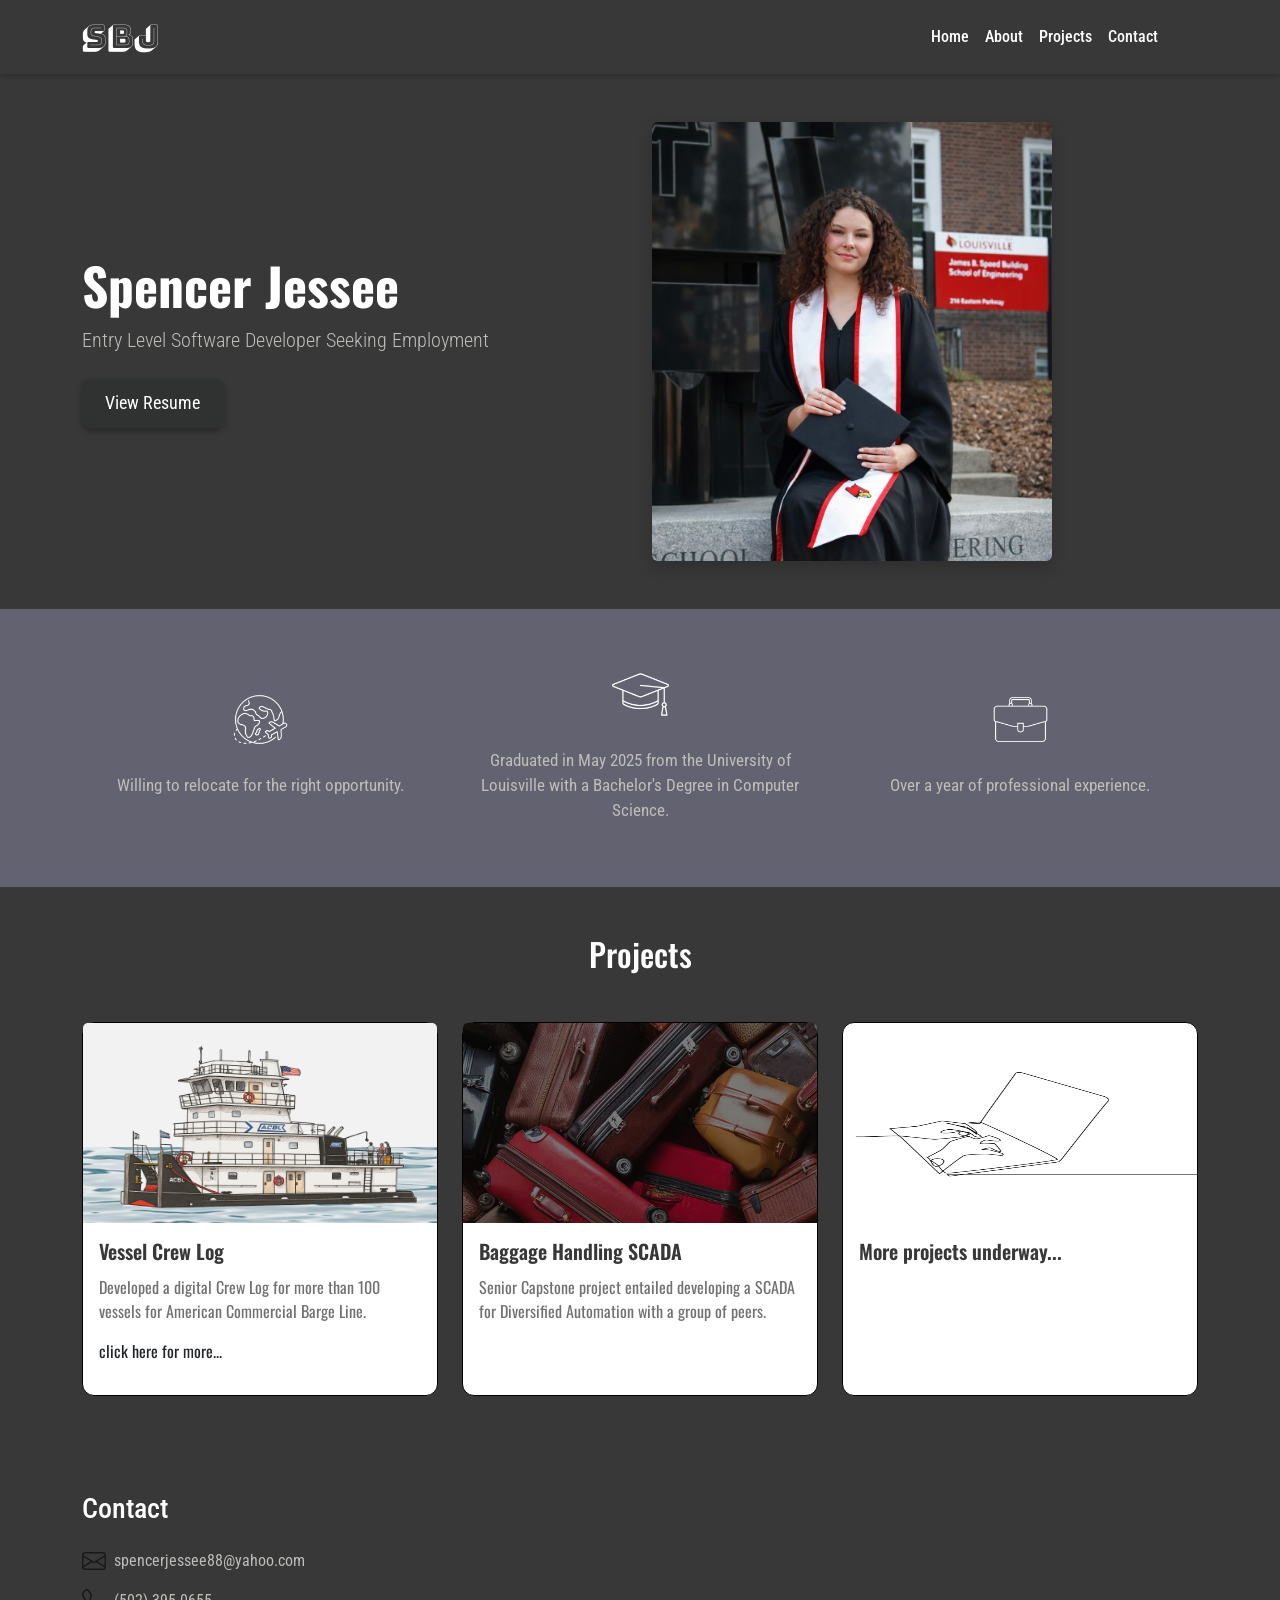
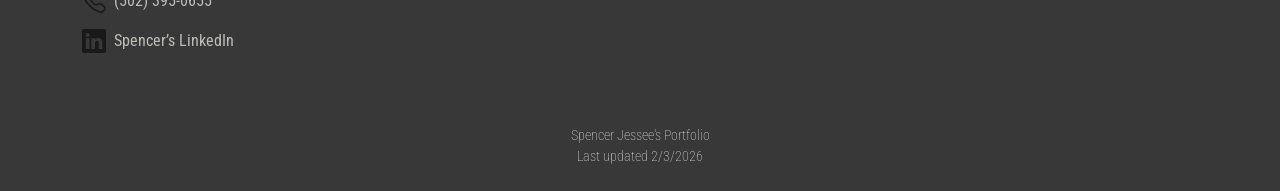
<file: index.html>
<!doctype html>
<html lang="en">

<head>
  <meta charset="utf-8" />
  <meta name="viewport" content="width=device-width, initial-scale=1" />
  <title>Spencer's Portfolio</title>

  <!-- Bootstrap CSS -->
  <link href="https://cdn.jsdelivr.net/npm/bootstrap@5.3.3/dist/css/bootstrap.min.css" rel="stylesheet"
    integrity="sha384-QWTKZyjpPEjISv5WaRU9OFeRpok6YctnYmDr5pNlyT2bRjXh0JMhjY6hW+ALEwIH" crossorigin="anonymous" />

  <!-- Google Fonts -->
  <link rel="preconnect" href="https://fonts.googleapis.com">
  <link rel="preconnect" href="https://fonts.gstatic.com" crossorigin>
  <link
    href="https://fonts.googleapis.com/css2?family=Bungee+Shade&family=Oswald:wght@200..700&family=Roboto+Condensed:ital,wght@0,100..900;1,100..900&display=swap"
    rel="stylesheet">

  <!-- Custom CSS -->
  <link href="assets/css/style.css" rel="stylesheet" />

</head>

<body>
  <!-- Navbar -->
  <nav class="navbar navbar-expand-sm custom-navbar sticky-top">
    <div class="container">
      <a id="logoButton" class="navbar-brand logo-text" href="#">SBJ</a>
      <button class="navbar-toggler" data-bs-toggle="collapse" data-bs-target="#nav">
        <span class="navbar-toggler-icon"></span>
      </button>
      <div id="nav" class="collapse navbar-collapse justify-content-end">
        <ul class="navbar-nav text-end">
          <li class="nav-item"><a class="nav-link active" href="#home">Home</a></li>
          <li class="nav-item"><a class="nav-link" href="#about">About</a></li>
          <li class="nav-item"><a class="nav-link" href="#projects">Projects</a></li>
          <li class="nav-item"><a class="nav-link" href="#contact">Contact</a></li>
        </ul>
      </div>
    </div>
  </nav>

  <!-- Home -->
  <section id="home" class="py-5">
    <div class="container">
      <div class="row align-items-center g-4">
        <div class="col-lg-6">
          <h1 class="display-5 fw-bold">Spencer Jessee</h1>
          <p class="lead">Entry Level Software Developer Seeking Employment</p>
          <a href="Spencer_Jessee_Resume_2026.pdf" id="resumeButton" class="btn custom-button" target="_blank">View
            Resume</a>
        </div>
        <div class="col-lg-6 align-items-center">
          <img src="assets/img/graduation_photo2.jpg" class="img-fluid rounded" alt="Graduation photo" width="400" />
        </div>
      </div>
    </div>
  </section>

  <!-- About -->
  <section id="about" class="py-5">
    <div class="container">
      <div class="row text-center align-items-center g-4">
        <div class="col">
          <img src="./assets/img/travel.png" alt="Travel icon" class="icon mb-3">
          <p>Willing to relocate for the right opportunity.</p>
        </div>
        <div class="col">
          <img src="./assets/img/graduate-cap.png" alt="Graduation cap icon" class="icon mb-3">
          <p>Graduated in May 2025 from the University of Louisville with a Bachelor's Degree in Computer Science.</p>
        </div>
        <div class="col">
          <img src="./assets/img/briefcase.png" alt="Briefcase icon" class="icon mb-3">
          <p>Over a year of professional experience.</p>
        </div>
      </div>
    </div>
  </section>


  <!-- Projects -->
  <section id="projects" class="py-5">
    <div class="container">
      <h2 class="mb-5 text-center">Projects</h2>
      <div class="row g-4">
        <div class="col-md-4">
          <div class="card h-100 custom-card">
            <a href="vessel-crew-log.html" class="stretched-link"></a>
            <img src="assets/img/vessel.png" class="card-img-top" alt="Vessel Crew Log">
            <div class="card-body">
              <h5 class="card-title">Vessel Crew Log</h5>
              <p class="card-text">
                Developed a digital Crew Log for more than 100 vessels for American Commercial Barge Line.
              </p>
              <p>click here for more...</p>
            </div>
          </div>
        </div>

        <div class="col-md-4">
          <div class="card h-100 custom-card">
            <img src="assets/img/baggage.png" class="card-img-top" style="object-fit: cover;"
              alt="Baggage Handling SCADA">
            <div class="card-body">
              <h5 class="card-title">Baggage Handling SCADA</h5>
              <p class="card-text">
                Senior Capstone project entailed developing a SCADA for Diversified Automation with a group of peers.
              </p>
            </div>
          </div>
        </div>

        <div class="col-md-4">
          <div class="card h-100 custom-card">
            <img src="assets/img/coming soon.png" class="card-img-top" alt="More coming soon">
            <div class="card-body">
              <h5 class="card-title">More projects underway...</h5>
            </div>
          </div>
        </div>
      </div>
    </div>
  </section>


  <!-- Contact -->
  <section id="contact" class="py-5">
    <div class="container">
      <h3 class="mb-4">Contact</h3>
      <div class="d-flex flex-column gap-3">
        <div class="contact-item d-flex gap-2">
          <img src="assets/img/envelope.svg" alt="Email icon" class="contact-icon" />
          <a href="mailto:spencerjessee88@yahoo.com" class="contact-link">spencerjessee88@yahoo.com</a>
        </div>
        <div class="contact-item d-flex gap-2">
          <img src="assets/img/telephone.svg" alt="Phone icon" class="contact-icon" />
          <a href="tel:+15023950655" class="contact-link">(502) 395-0655</a>
        </div>
        <div class="contact-item d-flex gap-2">
          <img src="assets/img/linkedin.svg" alt="LinkedIn icon" class="contact-icon" />
          <a href="https://www.linkedin.com/in/spencer-jessee8/" target="_blank" class="contact-link">Spencer’s
            LinkedIn</a>
        </div>
      </div>
    </div>
  </section>

  <!-- Toast Notif: Recent Cert -->
  <div class="toast-container position-fixed bottom-0 end-0 p-3">
    <div id="myToast" class="toast position-relative" data-bs-autohide="false" role="alert" aria-live="polite"
      aria-atomic="true">
      <button type="button" class="btn-close position-absolute  btn-close-dark top-0 end-0 m-2" data-bs-dismiss="toast"
        aria-label="Close"></button>
      <div class="d-flex pe-5">
        <div class="toast-body align-items-center">
          I just completed a Javascript course, check out my certification!
        </div>
      </div>
      <div class="px-4 pb-4">
        <a href="./CertificateOfCompletion_JavaScript_Essential_Training.pdf" id="certButton"
          class="btn btn-sm toast-button" target="_blank">View Certificate</a>
      </div>
    </div>
  </div>

  <!-- Footer -->
  <footer class="py-4">
    <div class="container text-center small">
      <div>Spencer Jessee's Portfolio</div>
      <div>Last updated 2/3/2026</div>
    </div>
  </footer>

  <!-- Bootstrap JS (for navbar, etc.) -->
  <script src="https://cdn.jsdelivr.net/npm/bootstrap@5.3.3/dist/js/bootstrap.bundle.min.js"
    integrity="sha384-YvpcrYf0tY3lHB60NNkmXc5s9fDVZLESaAA55NDzOxhy9GkcIdslK1eN7N6jIeHz"
    crossorigin="anonymous"></script>

  <!-- JS -->
  <script>
    // logo button event
    const logo = document.getElementById('logoButton');
    logo.addEventListener('click', function (e) {
      e.preventDefault();
      logo.classList.add('logo-active');
    });
    // toast notif functionality
    var toastEl = document.getElementById('myToast')
    var toast = new bootstrap.Toast(toastEl, {
      Animation: true
    });
    setTimeout(() => {
      toast.show();
    }, 3000);
    // close toast after clicking certButton
    const certButton = document.getElementById('certButton');
    certButton.addEventListener('click', () => {
      toast.hide();
      toast.dispose();
    });
  </script>
</body>

</html
</file>
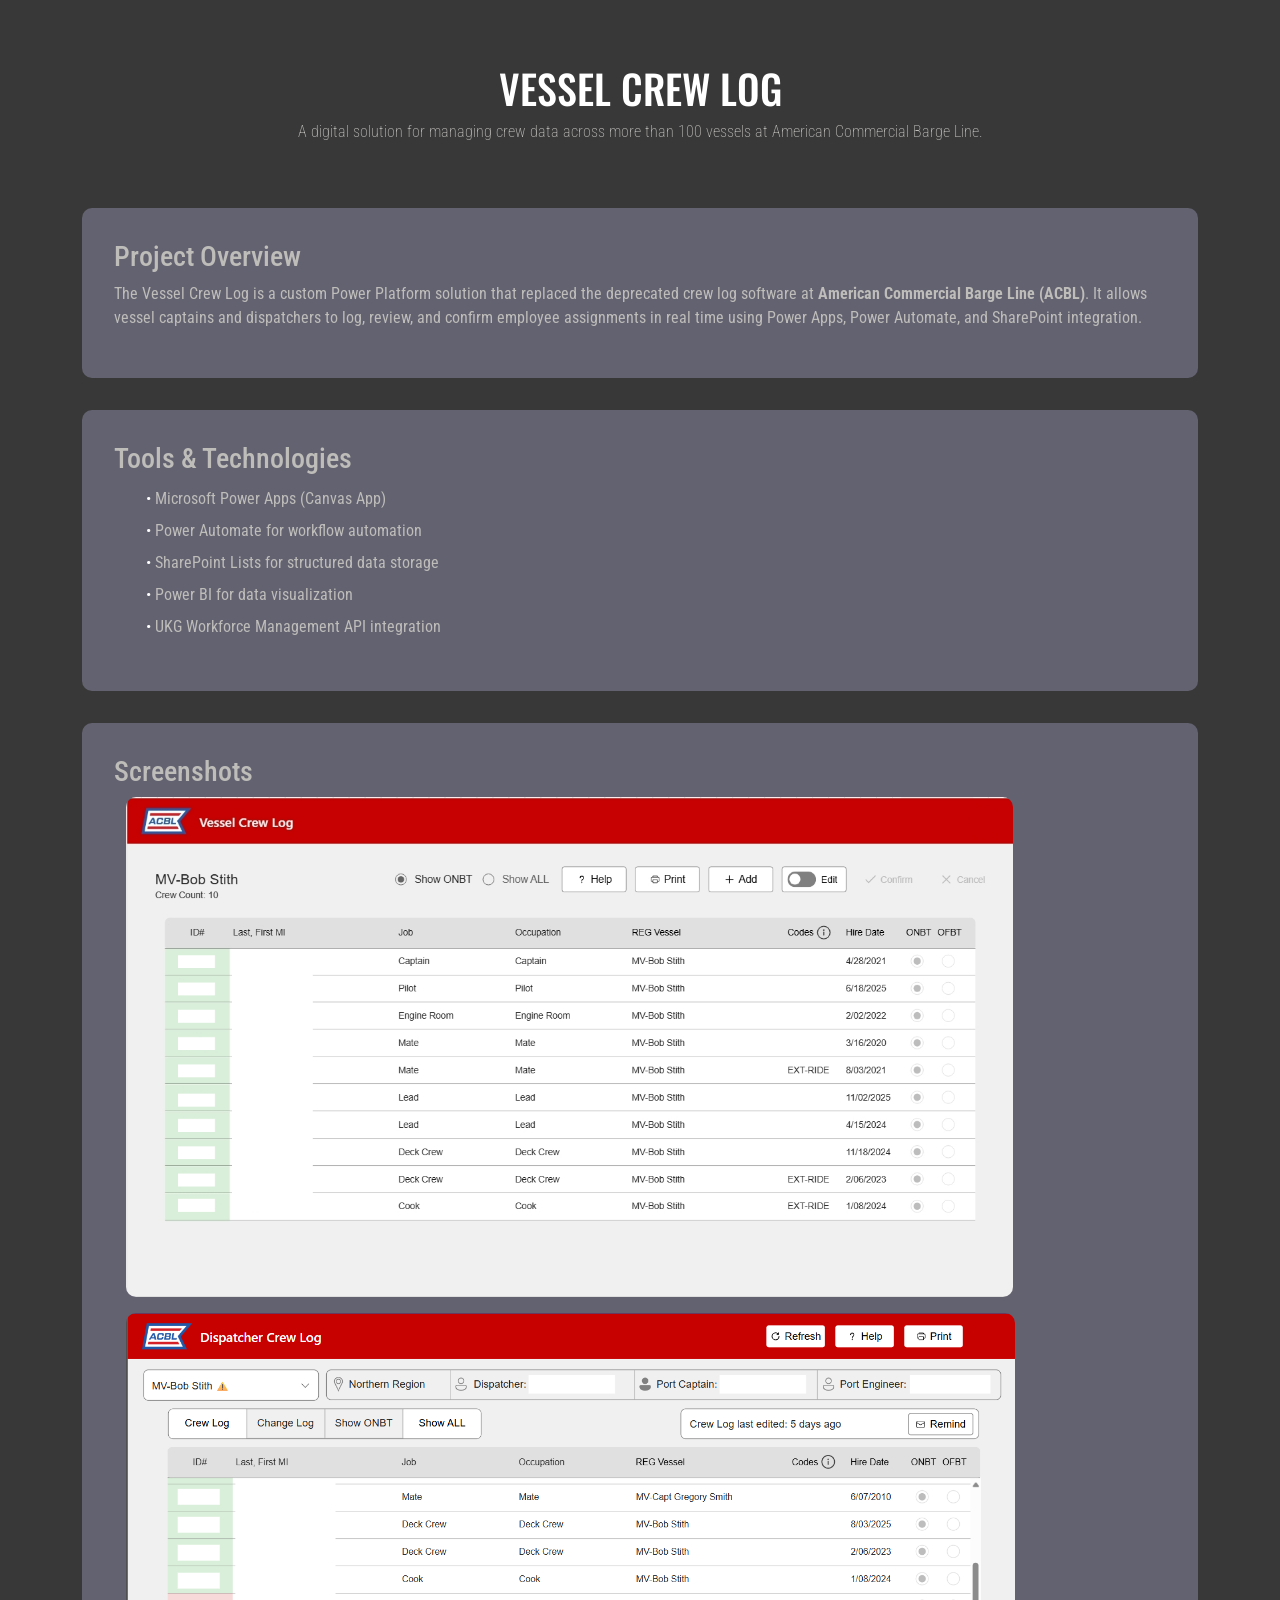
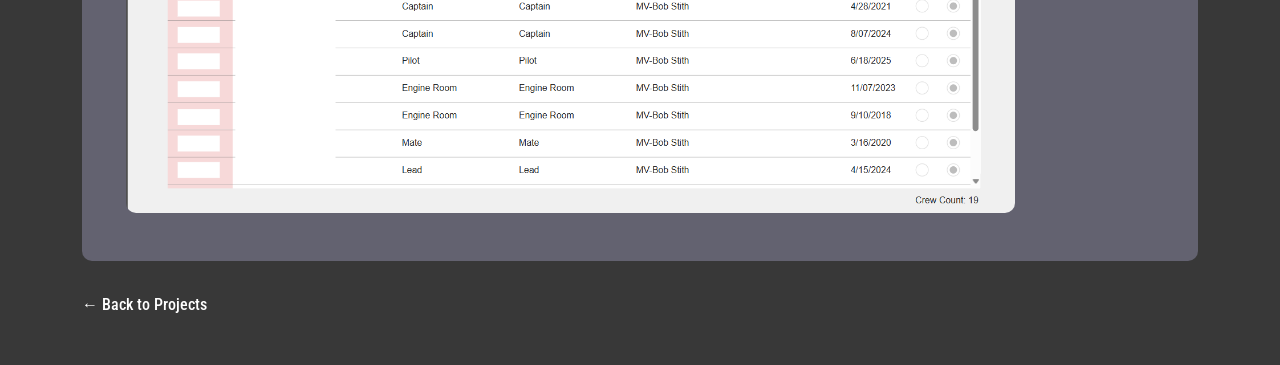
<file: vessel-crew-log.html>
<!doctype html>
<html lang="en">
<head>
  <meta charset="utf-8" />
  <meta name="viewport" content="width=device-width, initial-scale=1" />
  <title>Spencer's Projects | Vessel Crew Log</title>

  <!-- Bootstrap CSS -->
  <link
    href="https://cdn.jsdelivr.net/npm/bootstrap@5.3.3/dist/css/bootstrap.min.css"
    rel="stylesheet"
    integrity="sha384-QWTKZyjpPEjISv5WaRU9OFeRpok6YctnYmDr5pNlyT2bRjXh0JMhjY6hW+ALEwIH"
    crossorigin="anonymous"
  />

  <!-- Google Fonts -->
  <link rel="preconnect" href="https://fonts.googleapis.com">
  <link rel="preconnect" href="https://fonts.gstatic.com" crossorigin>
  <link href="https://fonts.googleapis.com/css2?family=Bungee+Shade&family=Oswald:wght@200..700&family=Roboto+Condensed:ital,wght@0,100..900;1,100..900&display=swap" rel="stylesheet">

  <!-- Custom CSS -->
  <link href="assets/css/style.css" rel="stylesheet" />

</head>

<body>
  <!-- Project Header -->
  <header class="project-header">
    <div class="container">
      <h1>VESSEL CREW LOG</h1>
      <p>A digital solution for managing crew data across more than 100 vessels at American Commercial Barge Line.</p>
    </div>
  </header>

  <!-- Project Content -->
  <section class="py-5">
    <div class="container">
      <div class="project-section">
        <h3>Project Overview</h3>
        <p>
          The Vessel Crew Log is a custom Power Platform solution that replaced the deprecated crew log software at 
          <strong>American Commercial Barge Line (ACBL)</strong>. It allows vessel captains and dispatchers to log, review, 
          and confirm employee assignments in real time using Power Apps, Power Automate, and SharePoint integration.
        </p>
      </div>

      <div class="project-section">
        <h3>Tools & Technologies</h3>
        <ul class="project-tools">
          <li>Microsoft Power Apps (Canvas App)</li>
          <li>Power Automate for workflow automation</li>
          <li>SharePoint Lists for structured data storage</li>
          <li>Power BI for data visualization</li>
          <li>UKG Workforce Management API integration</li>
        </ul>
      </div>

      <div class="project-section">
        <h3>Screenshots</h3>
        <div class="container">
          <div>
            <img src="assets/img/crew-log-screenshot.jpeg" class="img-fluid project-img" alt="Crew Log Power App screenshot">
          </div>
          <div>
            <img src="assets/img/dispatcher-log-screenshot.PNG" class="img-fluid project-img" alt="Crew Log dashboard screenshot">
          </div>
        </div>
      </div>

      <a href="index.html#projects" class="back-link">&larr; Back to Projects</a>
    </div>
  </section>
</body>
</html>
</file>
<file: assets/css/style.css>
/* ----------------------------------
   GLOBAL
---------------------------------- */
:root {
  --charcoal: rgb(56, 56, 56);
  --charcoal-rgb: 56, 56, 56;
  --white: rgb(255, 255, 255);
  --white-rgb: 255, 255, 255;
  --canvas: rgb(234, 230, 224);
  --canvas-rgb: 234, 230, 224;
  --mist: rgb(115, 112, 113);
  --lunar: rgb(190, 189, 186);
  --black: rgb(0, 0, 0);
  --graphite: rgb(48, 50, 50);
  --grid: rgb(99, 98, 112);
}

html {
  scroll-padding-top: 80px;
}

body {
  background-color: var(--charcoal);
  color: var(--white);
  font-family: "Roboto Condensed", sans-serif;
  font-optical-sizing: auto;
  background-size: 18px 18px;
}

section {
  padding-top: 5rem;
  padding-bottom: 5rem;
}


/* ----------------------------------
   NAVBAR
---------------------------------- */
.custom-navbar {
  background-color: var(--charcoal);
  box-shadow: 0 2px 6px rgba(0, 0, 0, 0.2);
}

.navbar-collapse {
  padding-right: 2rem;
}

.nav-link {
  color: var(--white) !important;
  font-weight: 500;
  transition: transform 0.3s ease;
  display: inline-block;
  transform-origin: center;
}

.nav-link:hover {
  color: var(--lunar) !important;
  transform: scale(1.1);
}


/* ----------------------------------
   LOGO (SBJ)
---------------------------------- */
.logo-text {
  font-family: "Bungee Shade", sans-serif;
  font-size: 2rem;
  font-weight: normal;
  letter-spacing: 1px;
  color: var(--white);
  transition: transform 0.3s ease;
}

.logo-text:hover {
  transform: scale(1.1) rotate(-2deg);
}

/* Override bootstrap forcing black */
#logoButton:hover,
#logoButton:active,
#logoButton:focus,
#logoButton:visited {
  color: var(--white) !important;
}


/* ----------------------------------
   HOME SECTION
---------------------------------- */
#home h1 {
  font-size: 3.2rem;
  color: var(--white);
  font-family: "Oswald", sans-serif;
}

#home .lead {
  color: var(--lunar);
  font-size: 1.25rem;
  margin-bottom: 1.5rem;
}

#home .img-fluid {
  border-radius: 12px;
  box-shadow: 0 6px 16px rgba(0, 0, 0, 0.18);
}


/* ----------------------------------
   BUTTONS
---------------------------------- */
.custom-button {
  background-color: var(--graphite);
  color: #fff;
  padding: 0.65rem 1.4rem;
  font-size: 1.1rem;
  border-radius: 8px;
  transition: 0.2s ease;
  box-shadow: 0 3px 6px rgba(0, 0, 0, 0.3);
}

.custom-button:hover,
.custom-button:active {
  background-color: var(--mist);
  color: #fff;
}


/* ----------------------------------
   ABOUT SECTION
---------------------------------- */
#about {
  background-color: var(--grid);
  color: var(--lunar);
}

#about p {
  text-align: center;
  font-size: 1.05rem;
}


/* ----------------------------------
   ICONS
---------------------------------- */
.icon {
  width: 75px;
  height: 75px;
  margin: 0 auto 10px;
  object-fit: contain;
}


/* ----------------------------------
   PROJECT CARDS
---------------------------------- */
#projects {
  font-family: "Oswald", sans-serif;
}
.custom-card {
  background-color: var(--white);
  border: 1px solid var(--black);
  border-radius: 12px;
  transition: transform 0.2s ease, box-shadow 0.2s ease;
}

.custom-card:hover {
  transform: translateY(-5px);
  box-shadow: 0 6px 14px rgba(0, 0, 0, 0.15);
}

.custom-card .card-img-top {
  height: 200px;
  object-fit: fill;
  filter: brightness(0.95);
}

.custom-card .card-title {
  color: var(--charcoal);
  font-weight: 600;
  margin-bottom: 0.75rem;
}

.custom-card .card-text {
  color: var(--mist);
}


/* ----------------------------------
   CONTACT SECTION
---------------------------------- */
.contact-icon {
  width: 24px;
  height: 24px;
  filter: brightness(50%) contrast(80%);
}

.contact-link {
  color: var(--lunar);
  text-decoration: none;
}

.contact-link:hover { 
  text-decoration: underline;
}


/* ----------------------------------
   FOOTER SECTION
---------------------------------- */
footer {
  border-top: 1 solid var(--white);
  background-color: var(--charcoal);
  color: var(--lunar);
  font-weight: 200;
}


/*----------------------------------
    CERT TOAST
----------------------------------*/
.toast {
  width: 300px;
  font-size: 1rem;
  font-family: "Oswald", sans-serif;
  background-color: rgba(var(--white-rgb), 0.5);
  color: var(--charcoal);
  border: 0;
  box-shadow: 6px 6px 20px 4px rgba(0, 0, 0, 0.2);
}

.toast-button {
  background-color: var(--charcoal);
  color: var(--white);
}


/* ----------------------------------
   VESSEL CREW LOG PROJECT
---------------------------------- */
.project-header {
  color: var(--white);
  padding: 4rem 0 0;
  text-align: center;
}

.project-header h1 {
  font-family: "Oswald", sans-serif;
  font-size: 2.5rem;
}

.project-header p {
  color: var(--lunar);
  font-weight: 200;
  }

.project-section {
  background-color: var(--grid);
  color: var(--lunar);
  border-radius: 10px;
  padding: 2rem;
  margin-bottom: 2rem;
}

.project-tools li {
  list-style: none;
  padding: 4px 0;
}

.project-tools li::before {
  content: "• ";
  color: var(--white);
}

.project-img {
  border-radius: 10px;
  margin-bottom: 1rem;
  max-height: 500px;
  object-fit: fill;
} 

.back-link {
  color: var(--white);
  text-decoration: none;
  font-weight: 500;
}

.back-link:hover {
  color: var(--mist);
}
</file>
